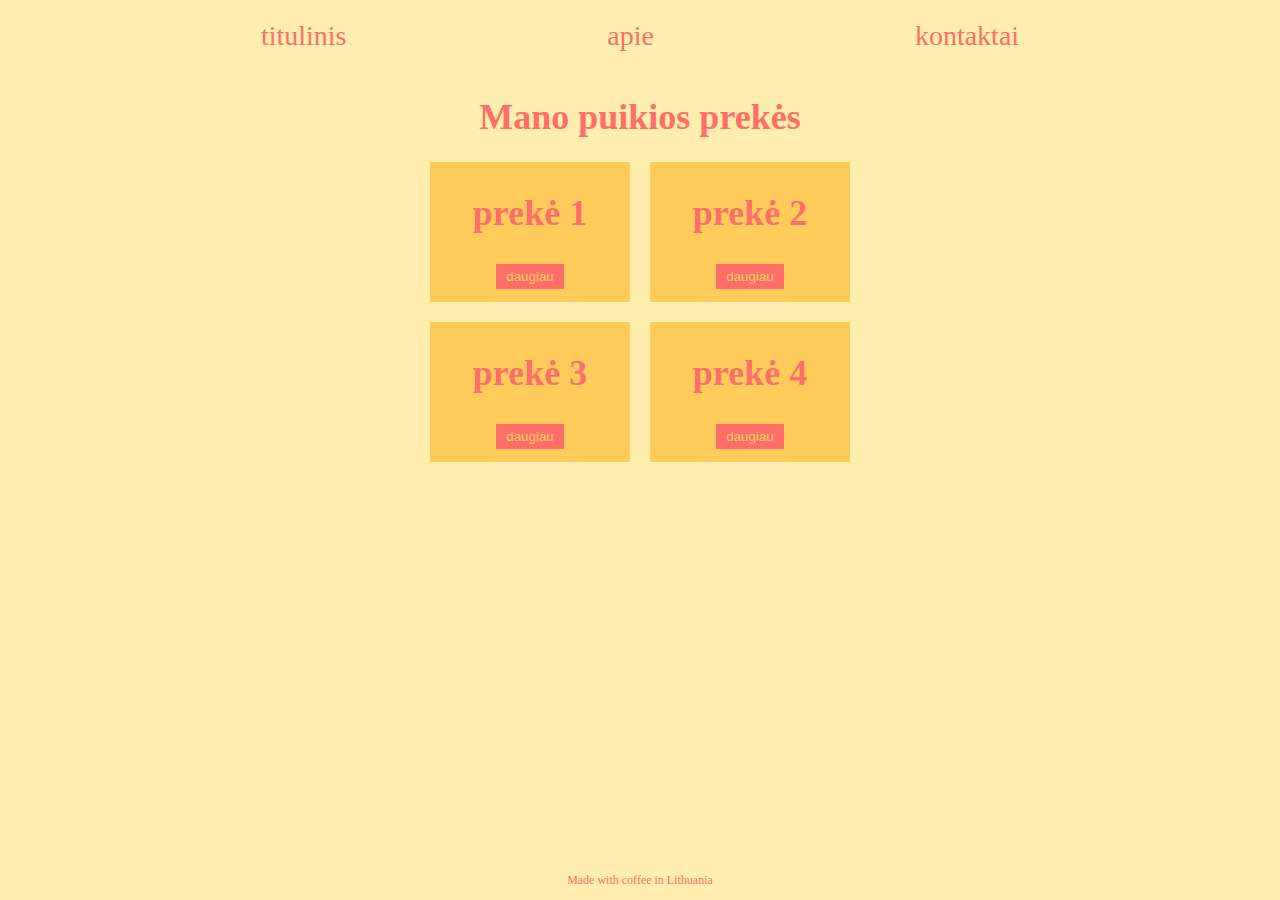
<file: cssvariables/index.html>
<html>
    <head>
        <link rel="stylesheet" href="basic.css">
        <link rel="stylesheet" href="style.css">
    </head>
    <body>
        <header>
            <nav id="navbar">
                <ul>
                    <li><a href="#">titulinis</a></li>
                    <li><a href="#">apie</a></li>
                    <li><a href="#">kontaktai</a></li>
                </ul>
            </nav>
        </header>
        <main>
            <h1>Mano puikios prekės</h1>
            <div class="grid">
                <div class="item">
                    <h2>prekė 1</h2>
                    <button>daugiau</button>
                </div>
                <div class="item">
                    <h2>prekė 2</h2>
                    <button>daugiau</button>
                </div>
                <div class="item">
                    <h2>prekė 3</h2>
                    <button>daugiau</button>
                </div>
                <div class="item done">
                    <h2>prekė 4</h2>
                    <button>daugiau</button>
                </div>
            </div>
        </main>
        <footer><p>Made with coffee in Lithuania</p></footer>
    </body>
</html>
</file>
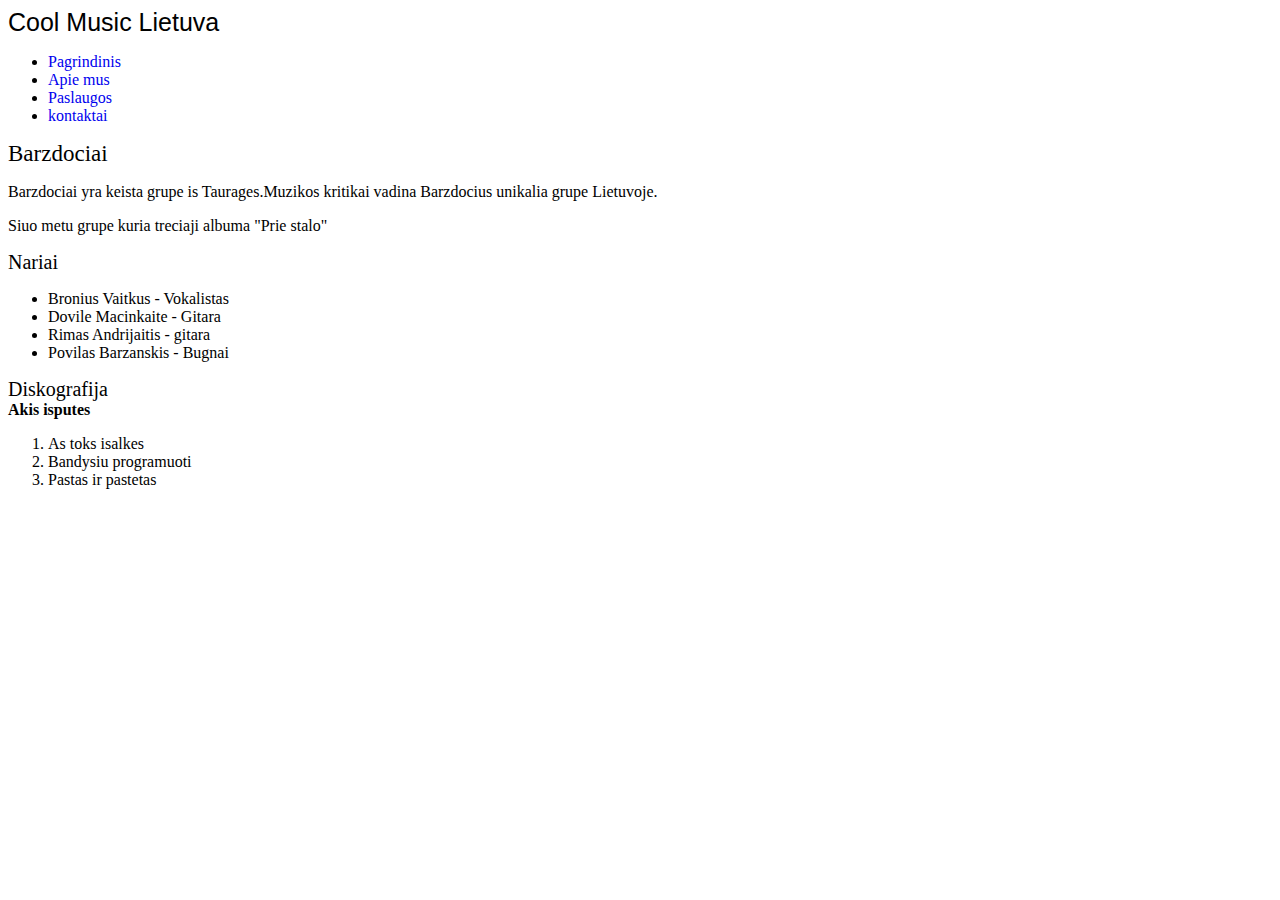
<file: namu darbas/index.html>
<!DOCTYPE html>
<html lang="en">
<head>
    <meta charset="UTF-8">
    <meta http-equiv="X-UA-Compatible" content="IE=edge">
    <meta name="viewport" content="width=device-width, initial-scale=1.0">
    <title>Document</title>
    <link rel="preconnect" href="https://fonts.googleapis.com">
    <link rel="preconnect" href="https://fonts.gstatic.com" crossorigin>
    <link href="https://fonts.googleapis.com/css2?family=Open+Sans:ital,wght@0,300;0,400;0,600;0,700;1,500;1,600&display=swap" rel="stylesheet">
    <link rel="stylesheet" href="css/style.css">
</head>
<body>
    <div class="pavadinimas">Cool Music Lietuva</div>
        <div class="kontaktai">
            <ul>
                <li><a href="http://delfi.lt" target="_blank">Pagrindinis</a></li>
                <li><a href="http://aprasymas.com" target="_blank">Apie mus</a></li>
                <li><a href="mailto:sebeckas@gmail.com"target="_blank">Paslaugos</a></li>
                <li><a href="tel:+37067978773"target="_blank">kontaktai</a></li>
            </ul>

                 
        </div>
        <div class="barzdociai">Barzdociai</div>
            
                <p>Barzdociai yra keista grupe is Taurages.Muzikos kritikai vadina Barzdocius unikalia grupe Lietuvoje. </p>
                <p>Siuo metu grupe kuria treciaji albuma "Prie stalo"</p>
             
        <div class="nariai">Nariai</div>
            <ul>
                <li>Bronius Vaitkus - Vokalistas</li>
                <li>Dovile Macinkaite - Gitara</li>
                <li>Rimas Andrijaitis - gitara</li>
                <li>Povilas Barzanskis - Bugnai</li>
            </ul>
        <div class="diskografija">Diskografija</div>
           <div class="akis">
             <b>Akis isputes</b> 
             <ol>
                <li>As toks isalkes</li>
                <li>Bandysiu programuoti</li>
                <li>Pastas ir pastetas</li>
             </ol>
                
             
            
              

</body>
</html>
</file>
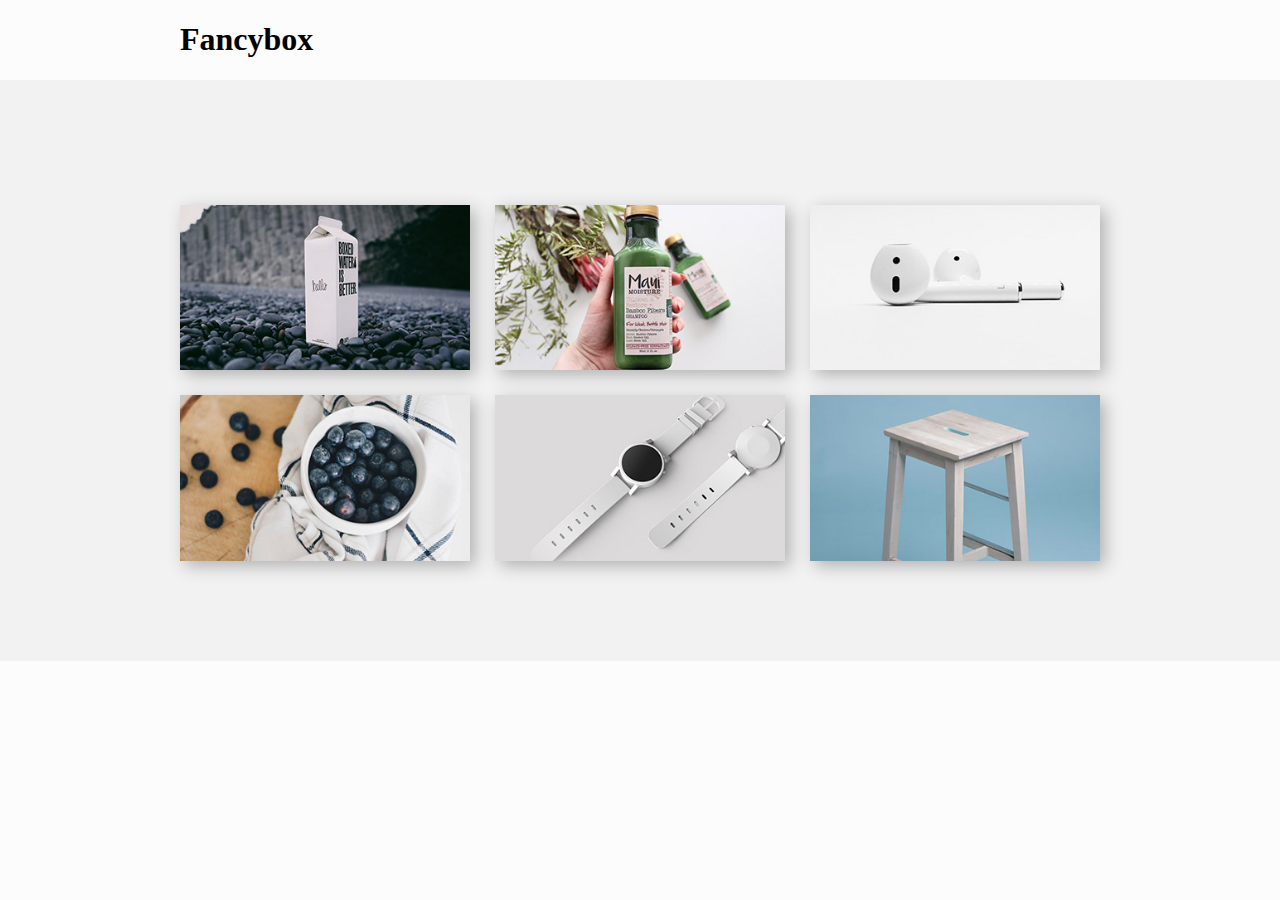
<file: js-pluginai/fancybox.html>
<!DOCTYPE html>

<html lang="en">
	<head>
		<meta charset="utf-8">
		<meta name="viewport" content="width=device-width, initial-scale=1">
		<title>Fancybox</title>		
		<link rel="stylesheet" href="https://cdn.jsdelivr.net/npm/@fancyapps/ui/dist/fancybox.css"/>
		<link href="css/style.css" rel="stylesheet">
		<script src="https://cdn.jsdelivr.net/npm/@fancyapps/ui@4.0/dist/fancybox.umd.js" defer></script>
		<script src="js/fancybox-custom.js" defer></script>
	</head>
	<body>
		<div class="container">
			<h1>Fancybox</h1>
		</div>
		<section class="gallery">
			<div class="container flex">
				<div class="col">
					<a data-fancybox="gallery1" href="images/big_1.jpg">
						<img src="images/small_1.jpg" alt="Description">
					</a>
				</div>
				<div class="col">
					<a data-fancybox="gallery1" href="images/big_2.jpg">
						<img src="images/small_2.jpg" alt="Description">
					</a>
				</div>
				<div class="col">
					<a data-fancybox="gallery1" href="images/big_3.jpg">
						<img src="images/small_3.jpg" alt="Description">
					</a>
				</div>
				<div class="col">
					<a data-fancybox="gallery1" href="images/big_4.jpg">
						<img src="images/small_4.jpg" alt="Description">
					</a>
				</div>
				<div class="col">
					<a data-fancybox="gallery1" href="images/big_5.jpg">
						<img src="images/small_5.jpg" alt="Description">
					</a>
				</div>
				<div class="col">
					<a data-fancybox="gallery1" href="images/big_6.jpg">
						<img src="images/small_6.jpg" alt="Description">
					</a>
				</div>
			</div>
		</section>
	</body>
</html>
</file>
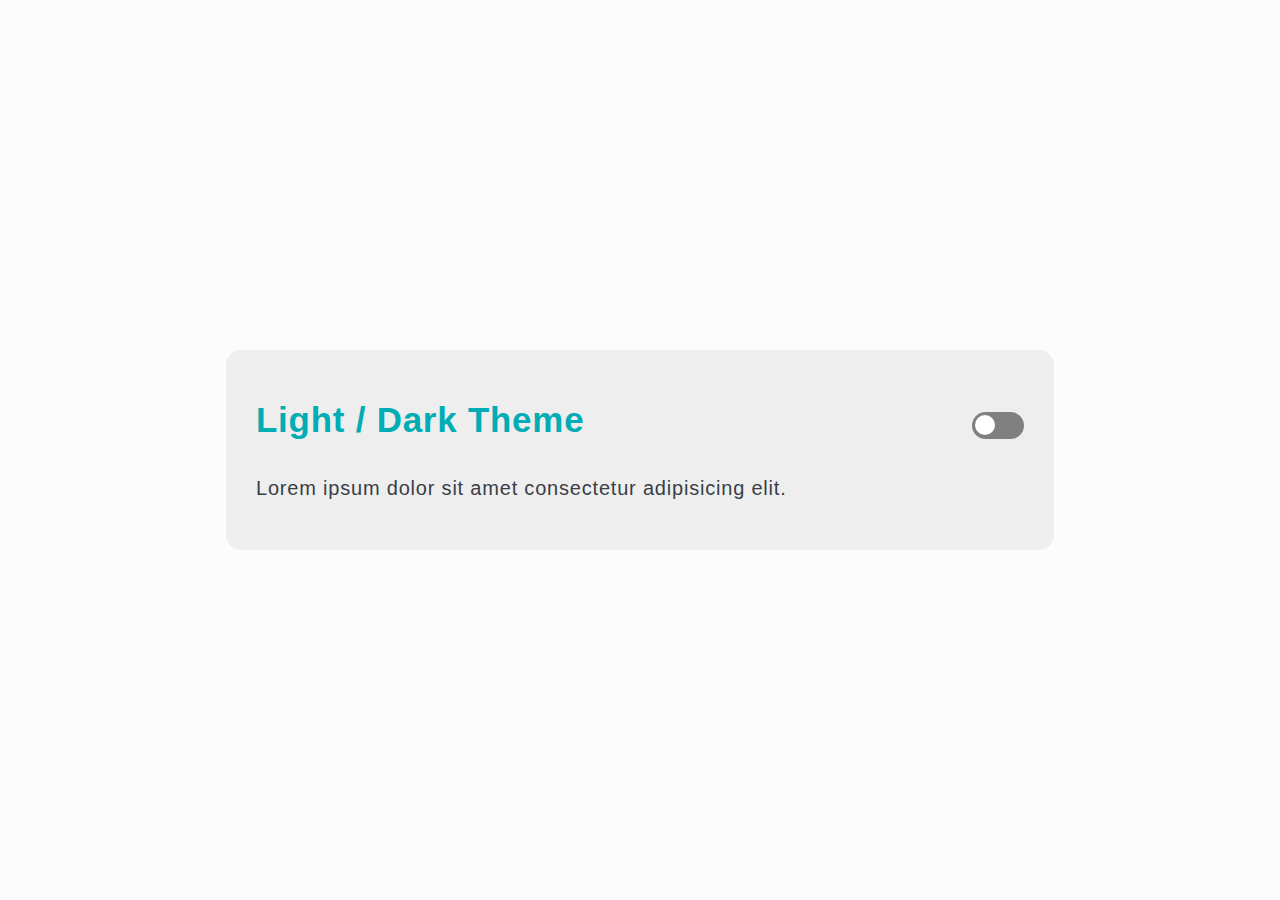
<file: js-toggle-student/light-dark-toggle.html>
<!DOCTYPE html>
<html lang="en">
<head>
    <meta charset="UTF-8">
    <meta http-equiv="X-UA-Compatible" content="IE=edge">
    <meta name="viewport" content="width=device-width, initial-scale=1.0">
    <title>Document</title>
    <link rel="stylesheet" href="https://cdn.jsdelivr.net/npm/bootstrap-icons@1.10.3/font/bootstrap-icons.css">
    <link rel="stylesheet" href="css/style.css">
    <script src="js/light-dark-toggle.js" defer></script>
</head>
<body>    
    <div class="box">
        <h2>Light / Dark Theme
            <span>
                <form>
                    <input onclick="toggle(this.form)" id="checkbox" name="checkbox" type="checkbox" /><label for="checkbox">Toggle</label>
                </form>
            </span>    
        </h2>
        <p>Lorem ipsum dolor sit amet consectetur adipisicing elit.</p>
    </div>
</body>
</html>
</file>
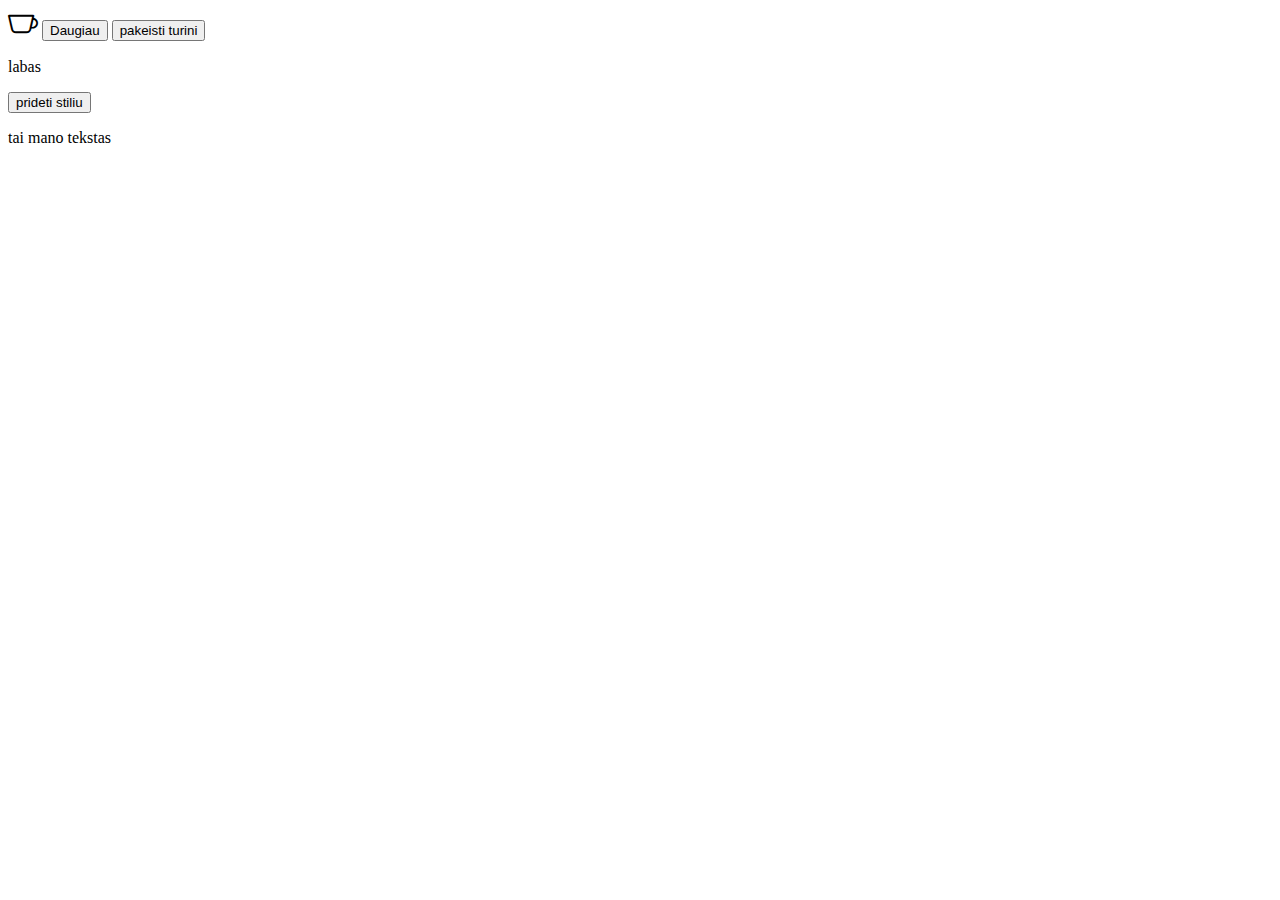
<file: js-toggle-student/toggle.html>
<!DOCTYPE html>
<html lang="en">
<head>
    <meta charset="UTF-8">
    <meta http-equiv="X-UA-Compatible" content="IE=edge">
    <meta name="viewport" content="width=device-width, initial-scale=1.0">
    <title>Document</title>
    <link rel="stylesheet" href="https://cdn.jsdelivr.net/npm/bootstrap-icons@1.10.3/font/bootstrap-icons.css">
    <link rel="stylesheet" href="css/main.css">
    <script src="js/toggle-custom.js" defer></script>
</head>
<body> 
    <i onclick ="pourcoffee(this)" class="bi bi-cup"></i>

    <button onclick ="showHide()">Daugiau</button>
    <div id="hidden">
        <p>daug teksto</p>
    </div>
        

    <button onclick ="swap()">pakeisti turini</button>
    <div id="tekstas">
        <p>labas</p>
    </div>
        
    <button onclick ="addclass()">prideti stiliu</button>
    <div id="manotekstas">
        <p>tai mano tekstas</p>
    </div>

</body>
</html>
</file>
<file: cssvariables/basic.css>
html, body {
    margin: 0;
    padding: 0;
}

a {
    text-decoration: none;
}

h1, h2 {
    text-align: center;
    font-size: 36px;
}

#navbar {
    padding: 20px 0;
    font-size: 24px;
}

.grid {
    display: grid;
    grid-template-columns: 200px 200px;
    grid-auto-rows: 140px;
    grid-gap: 20px;
    justify-content: center;
}

a {
    font-size: 28px;
}

#navbar > ul {
    display: flex;
    justify-content: space-evenly;
    margin: 0 auto;
    padding: 0;
    list-style-type: none;
}

p {
    text-align: center;
}

p {
    font-size: 18px;
}

footer {
    position: absolute;
    bottom: 0;
    width: 100%;
}

footer > p {
    font-size: 12px;
}

button {
    margin: 0px auto;
    display: block;
    padding: 5px 10px;
    border: none;
}
</file>
<file: cssvariables/style.css>
:root{
--red:#ff6f69;
--yellow:#ffcc5c;
--beige:#ffeead;
}

html, body {
    background: var(--beige);
    color: var(--red);
}

h2, p {
    color: var(--red);
}

#navbar a {
    color: var(--red);
}

.item {
    background:var(--yellow);
}

button {
    background: var(--red);
     color:var(--yellow);
}
</file>
<file: namu darbas/css/style.css>
.pavadinimas{
   font-size: 25px;
   font-family: Verdana, Geneva, Tahoma, sans-serif;
}
.kontaktai ul li a{
    text-decoration: none; }
.barzdociai{
    font-size: 23px;
}
.biografija{
    font-size: 20px;
}
.nariai{
    font-size: 20px;
}
.diskografija{
    font-size: 20px;
}
.akis{
    
    
}
</file>
<file: js-pluginai/css/style.css>
*,
*::before,
*::after{
	box-sizing: border-box;
}

body{
	margin: 0;
	background-color: #fcfcfc;
}

.container{
	max-width: 1000px;
	margin: 0 auto;
	padding-left: 40px;
	padding-right: 40px;
	
}

.flex{
	display: flex;
	flex-wrap: wrap;
	justify-content: space-between;
}

.col{
	margin-top: 25px;
	width: calc(33.3333% - 17px);
	-webkit-box-shadow: 5px 5px 16px 0px rgba(176,176,176,1);
	-moz-box-shadow: 5px 5px 16px 0px rgba(176,176,176,1);
	box-shadow: 5px 5px 16px 0px rgba(176,176,176,1);
}

img{
	display: block;
	width: 100%;
}

.slider,
.gallery{
	background-color: #F2F2F2;
	padding-top: 100px;
	padding-bottom: 100px;
}

.slider{
	background-color: #A5A5A5;
}

.bg{
	background-color: #BCE7FD;
}
</file>
<file: js-toggle-student/css/style.css>
/* light theme colors */
html{
    --bg: #FCFCFC;
    --bg-panel: #EEEEEE;/*box container*/
    --color-headings: #00ADB5;/*heading*/
    --color-text: #393e46;/*paragraph*/
    height:100%;
    display:grid;
    align-items:center;
    justify-content:center;
    margin: 0;
    padding: 0;
}

/* dark theme colors */
html[data-theme='dark']{
    --bg: #232931;
    --bg-panel: #393E46;
    --color-headings: #00ADB5;
    --color-text: #B5B5B5;
}
body{
    font-family: 'Montserrat', sans-serif;
    background-color: var(--bg);
}
/* box container */
.box{
    display:grid;
    grid-template-rows: auto auto;
    border-radius: 15px;
    padding:30px;
    width:60vw;
    background-color: var(--bg-panel);
    letter-spacing: 0.05rem;
}
h2{
    font-size: 2.18rem;/*35px*/
    margin: 20px 0;
    color:var(--color-headings);
}
div h2 span{
    float: right;
}
div p{
    font-size: 1.25rem;/*20px*/
    margin-top: 5px;
    margin-bottom: 20px;
    color: var(--color-text);
}
form{  
    margin-top: 0.7rem;
}

/* checkbox toggler */
input[type=checkbox]{
    height: 0;
    width: 0;
    visibility: hidden;
}
label {
    cursor: pointer;
    text-indent: -9999px;
    width: 52px;
    height: 27px;
    background: grey;
    float: right;
    border-radius: 100px;
    position: relative;
}
label:after {
    content: '';
    position: absolute;
    top: 3px;
    left: 3px;
    width: 20px;
    height: 20px;
    background: #fff;
    border-radius: 90px;
    transition: 0.3s;
}
input:checked + label {
    background: var(--color-headings);
}
input:checked + label:after {
    left: calc(100% - 5px);
    transform: translateX(-100%);
}
label:active:after {
    width: 45px;
}

/* transition */
html.transition,
html.transition *,
html.transition *:before,
html.transition *:after {
    transition: all 750ms !important;
    transition-delay: 0 !important;
}
</file>
<file: js-toggle-student/css/main.css>
/* Toggle custom codes */
.bi {
    font-size:30px;
}

#hidden {
    display:none;
}

.manostilius {
    width:100%;
    padding:20px;
    background-color:lightskyblue;
    color:#fff;
    font-size:30px;
    box-sizing:border-box;
}
</file>
